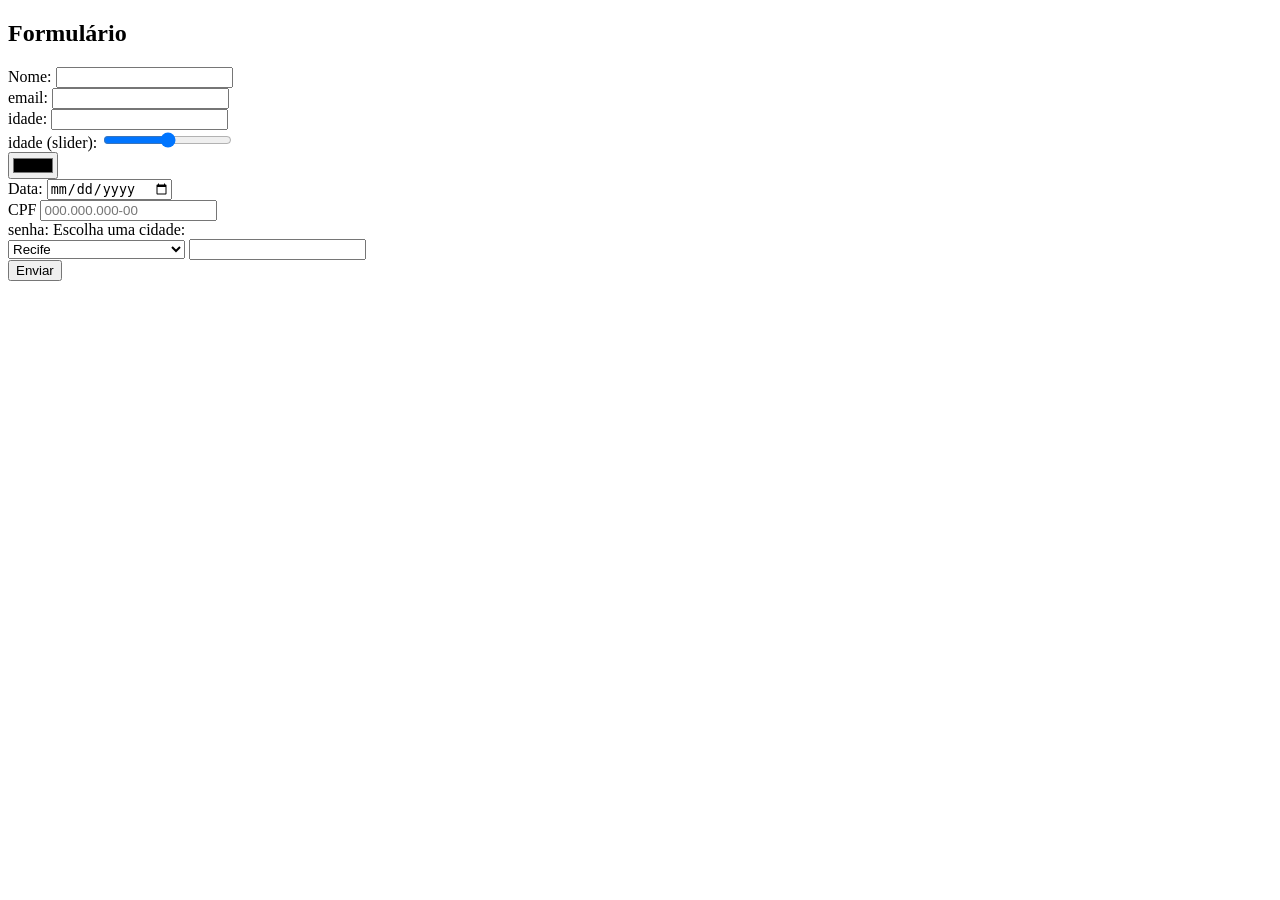
<file: aulahtml/aula2.html>
<!DOCTYPE html>
<html lang="pt-br">

<head>
    <meta charset="UTF-8">
    <title>Meu Site</title>
    <link rel="stylesheet">
</head>

<body>
    <h2>Formulário</h2>
    <form>
    <form method="post">
     <label for="nome">Nome:</label>
     <input type="text" id="nome" name="nome"><br>

     <label for="email">email:</label>
     <input type="email" id="email"name="email"><br>

     <label for="idade">idade:</label>
     <input for="number" min="18" max="130" id="idade" name="idade" required><br>
     
     <label for="idade">idade (slider):</label>
     <input type="range"id="idade" name="idade" min="18" max="100" required ><br>

     <input type="color"id="cor" name="cor" required><br>

     <label for="date">Data:</label>
     <input type="date" name="Data" id="Data" required>   <br>

     <label for="part">CPF</label>
     <input type="text" id="part" name="part" required pattern="[0-9]{3}\.[0-9]{3}\.[0-9]{3}\-[0-9]{2}"
      title="Formato:000.000.000-00" placeholder="000.000.000-00" maxlength="14"><br>

     <label for="senha">senha:</label> 

     <label for="cidade">Escolha uma cidade:</label><br>

<select id="cidade" name="cidade"><br>
  <option value="recife">Recife</option>
  <option value="sao-paulo">São Paulo</option>
  <option value="rio-de-janeiro">Rio de Janeiro</option>
  <option value="brasilia">Brasília</option>
  <option value="salvador">Salvador</option>
  <option value="fortaleza">Fortaleza</option>
  <option value="belo-horizonte">Belo Horizonte</option>
  <option value="manaus">Manaus</option>
  <option value="curitiba">Curitiba</option>
  <option value="porto-alegre">Porto Alegre</option>
  <option value="goiania">Goiânia</option>
  <option value="belem">Belém</option>
  <option value="guarulhos">Guarulhos</option>
  <option value="campinas">Campinas</option>
  <option value="sao-luis">São Luís</option>
  <option value="maceio">Maceió</option>
  <option value="natal">Natal</option>
  <option value="teresina">Teresina</option>
  <option value="joao-pessoa">João Pessoa</option>
  <option value="aracaju">Aracaju</option>
  <option value="florianopolis">Florianópolis</option>
  <option value="cuiaba">Cuiabá</option>
  <option value="campo-grande">Campo Grande</option>
  <option value="vitoria">Vitória</option>
  <option value="olinda">Olinda</option>
  <option value="caruaru">Caruaru</option>
  <option value="petrolina">Petrolina</option>
  <option value="jaboatao">Jaboatão dos Guararapes</option>
  <option value="paulista">Paulista</option>
  <option value="cabo-de-santo-agostinho">Cabo de Santo Agostinho</option>
  <option value="garanhuns">Garanhuns</option>
  <option value="gravata">Gravatá</option>
  <option value="igarassu">Igarassu</option>
  <option value="goiana">Goiana</option>
  <option value="serra-talhada">Serra Talhada</option>
  <option value="santa-cruz-do-capibaribe">Santa Cruz do Capibaribe</option>
  <option value="surubim">Surubim</option>
  <option value="limoeiro">Limoeiro</option>
</select>

     <input type="password" id="senha"name="senha" required><br>
     




     <input type="submit" value="Enviar">
    </form>
</body>
</html>
</file>
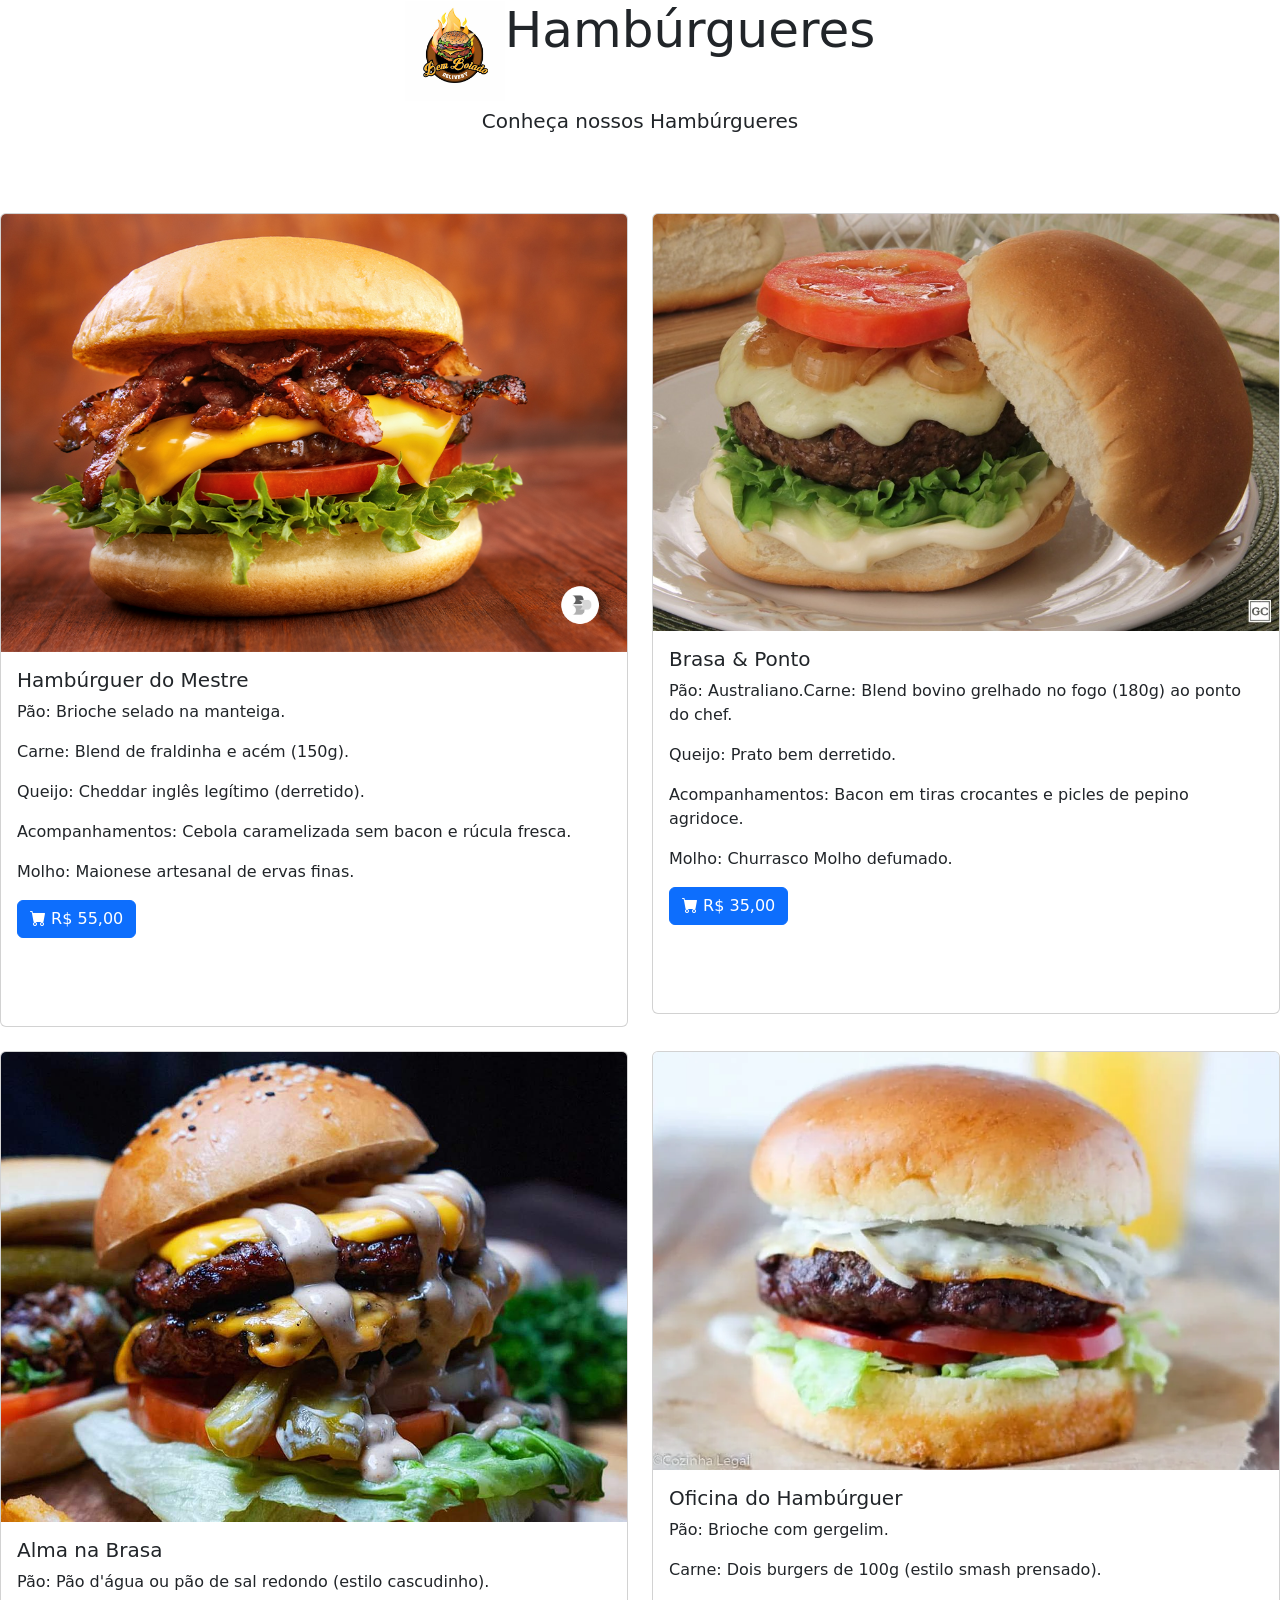
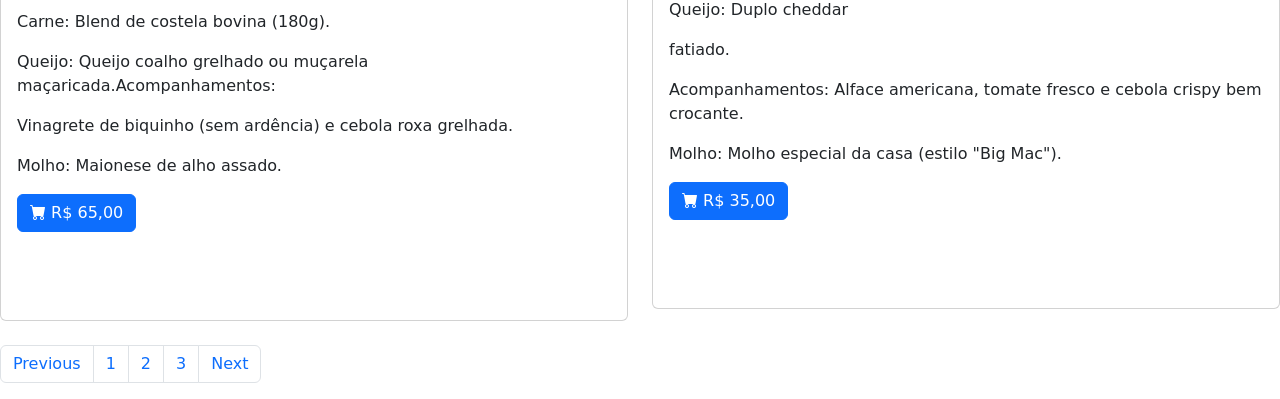
<file: aulahtml/cardapio.html>
<!DOCTYPE html>
<html lang="pt-br">

<head>
    <meta charset="UTF-8">

    <meta name="viewport" content="width=device-width, initial-scale=1.0">
    <link href="https://cdn.jsdelivr.net/npm/bootstrap@5.3.8/dist/css/bootstrap.min.css" rel="stylesheet">
    <link rel="stylesheet" href="https://cdn.jsdelivr.net/npm/bootstrap-icons@1.13.1/font/bootstrap-icons.min.css">
 
  </div>
</nav>
    <meta charset="UTF-8">
    
 <h1 style="text-align: center; font-size: 50px;"><img src="imagens/logo.jpg" alt="" width="100" height="100" class="d-inline-block align-text-top">Hambúrgueres</h1>
<h1 style="text-align: center; font-size: 20px;">Conheça nossos Hambúrgueres <i class="bi bi-fork-knife"></i></h1><br><br><br>

      <link rel="stylesheet" href="https://cdn.jsdelivr.net/npm/bootstrap-icons@1.13.1/font/bootstrap-icons.min.css">
</head>
<body>
 
<div class="row row-cols-1 row-cols-md-2 g-4">
  <div class="col">
    <div class="card">
     <img src="imagens/hamburguer-artesanal.jpg" class="card-img-top"width="200">
      <div class="card-body">
        <h5 class="card-title">Hambúrguer do Mestre</h5>
        <p class="card-text">Pão: Brioche selado na manteiga.</p><p></p>Carne: Blend de fraldinha e acém (150g).</p><p></p>Queijo: Cheddar inglês legítimo (derretido).</p><p></p>Acompanhamentos: Cebola caramelizada sem bacon e rúcula fresca.</p><p></p>Molho: Maionese artesanal de ervas finas.</p>
      <div class="d-grid gap-2 d-md-block">
  <button class="btn btn-primary" type="button"><i class="bi bi-cart-fill"></i>  R$ 55,00</button>
</div>
    </div><br><br><br>
    </div>
  </div> 


  <div class="col">
    <div class="card">
      <img src="imagens/han2.jpg" class="card-img-top" width="200">
      <div class="card-body">
        <h5 class="card-title">Brasa & Ponto</h5>
        <p class="card-text">Pão: Australiano.Carne: Blend bovino grelhado no fogo (180g) ao ponto do chef.</p><p></p>Queijo: Prato bem derretido.</p><p></p>Acompanhamentos: Bacon em tiras crocantes e picles de pepino agridoce.</p><p></p>Molho: Churrasco Molho defumado.</p>
        <div class="d-grid gap-2 d-md-block">
  <button class="btn btn-primary" type="button"><i class="bi bi-cart-fill"></i>  R$ 35,00</button>
</div>
    </div><br><br><br>
    </div>
  </div>
  
  
  <div class="col">
    <div class="card">
      <img src="imagens/Hamburguer2.jpg" class="card-img-top" width="200">
      <div class="card-body">
        <h5 class="card-title">Alma na Brasa</h5>
        <p class="card-text"> Pão: Pão d'água ou pão de sal redondo (estilo cascudinho).</p><p>Carne: Blend de costela bovina (180g).</p><p>Queijo: Queijo coalho grelhado ou muçarela maçaricada.Acompanhamentos:</p><p> Vinagrete de biquinho (sem ardência) e cebola roxa grelhada.</p>Molho: Maionese de alho assado.</p>
        <div class="d-grid gap-2 d-md-block">
  <button class="btn btn-primary" type="button"><i class="bi bi-cart-fill"></i>  R$ 65,00</button>
</div>
    </div><br><br><br>
    </div>
  </div>
 
 
  <div class="col">
    <div class="card">
      <img src="imagens/hamburguer4.webp" class="card-img-top" width="200">
      <div class="card-body">
        <h5 class="card-title">Oficina do Hambúrguer</h5>
        <p class="card-text">Pão: Brioche com gergelim.</p><p></p>Carne: Dois burgers de 100g (estilo smash prensado).</p><p></p>Queijo: Duplo cheddar </p> fatiado.</p><p></p>Acompanhamentos: Alface americana, tomate fresco e cebola crispy bem crocante.</p><p></p>Molho: Molho especial da casa (estilo "Big Mac").</p>
         <div class="d-grid gap-2 d-md-block">
  <button class="btn btn-primary" type="button"><i class="bi bi-cart-fill"></i>  R$ 35,00</button>
</div>
    </div><br><br><br>
    </div>
  </div>
<nav aria-label="Page navigation example">
  <ul  class="pagination">
    <li class="page-item"><a class="page-link" href="#">Previous</a></li>
    <li class="page-item"><a class="page-link" href="#">1</a></li>
    <li class="page-item"><a class="page-link" href="#">2</a></li>
    <li class="page-item"><a class="page-link" href="#">3</a></li>
    <li class="page-item"><a class="page-link" href="#">Next</a></li>
  </ul>
</nav>
</body>
</html>
</file>
